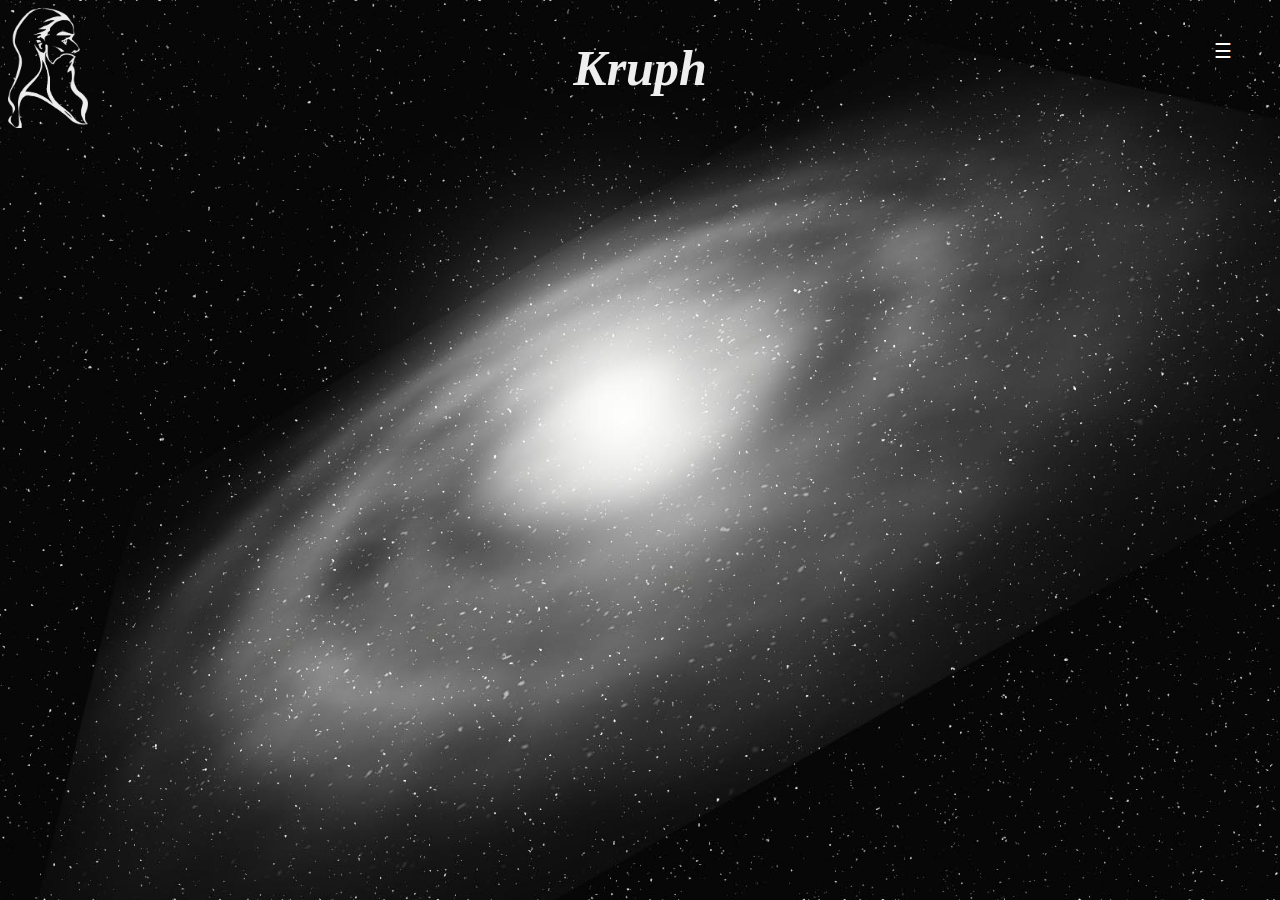
<file: index.html>
<!DOCTYPE html>
<html lang="en">
    <head>
        <meta charset="UTF-8" />
        <meta name="viewport" content="width=device-width, initial-scale=1.0" />
        <title>Kruph</title>
        <link rel="shortcut icon" href="image/icon2.ico" />
        <link rel="stylesheet" href="nav.css" />
        <script src="nav.js"></script>
    </head>

    <body class="body_bg">
        <div class="galaxy">
            <audio
                src="audio/shuttle_ship.mp3"
                autoplay=""
                allow="autoplay"
                id="ship"
            >
                Your browser does not support the audio element.
            </audio>
            <a href="#" onclick="startAud()">Kruph</a>
        </div>

        <div id="mySidebar" class="sidebar">
            <a href="javascript:void(0)" class="closebtn" onclick="closeNav()"
                >&times;</a
            >
            <a href="about.html">ABOUT</a>
            <a href="index.html">HOME</a>
            <a href="articles.html">BLOG</a>
            <a href="contact.html">CONTACT</a>
        </div>

        <div id="main">
            <button class="openbtn" onclick="openNav()">&#9776;</button>
        </div>
        <!-- <embed src="audio/shuttle_ship.mp3" autostart="true" loop="false" /> -->
    </body>
</html>
</file>
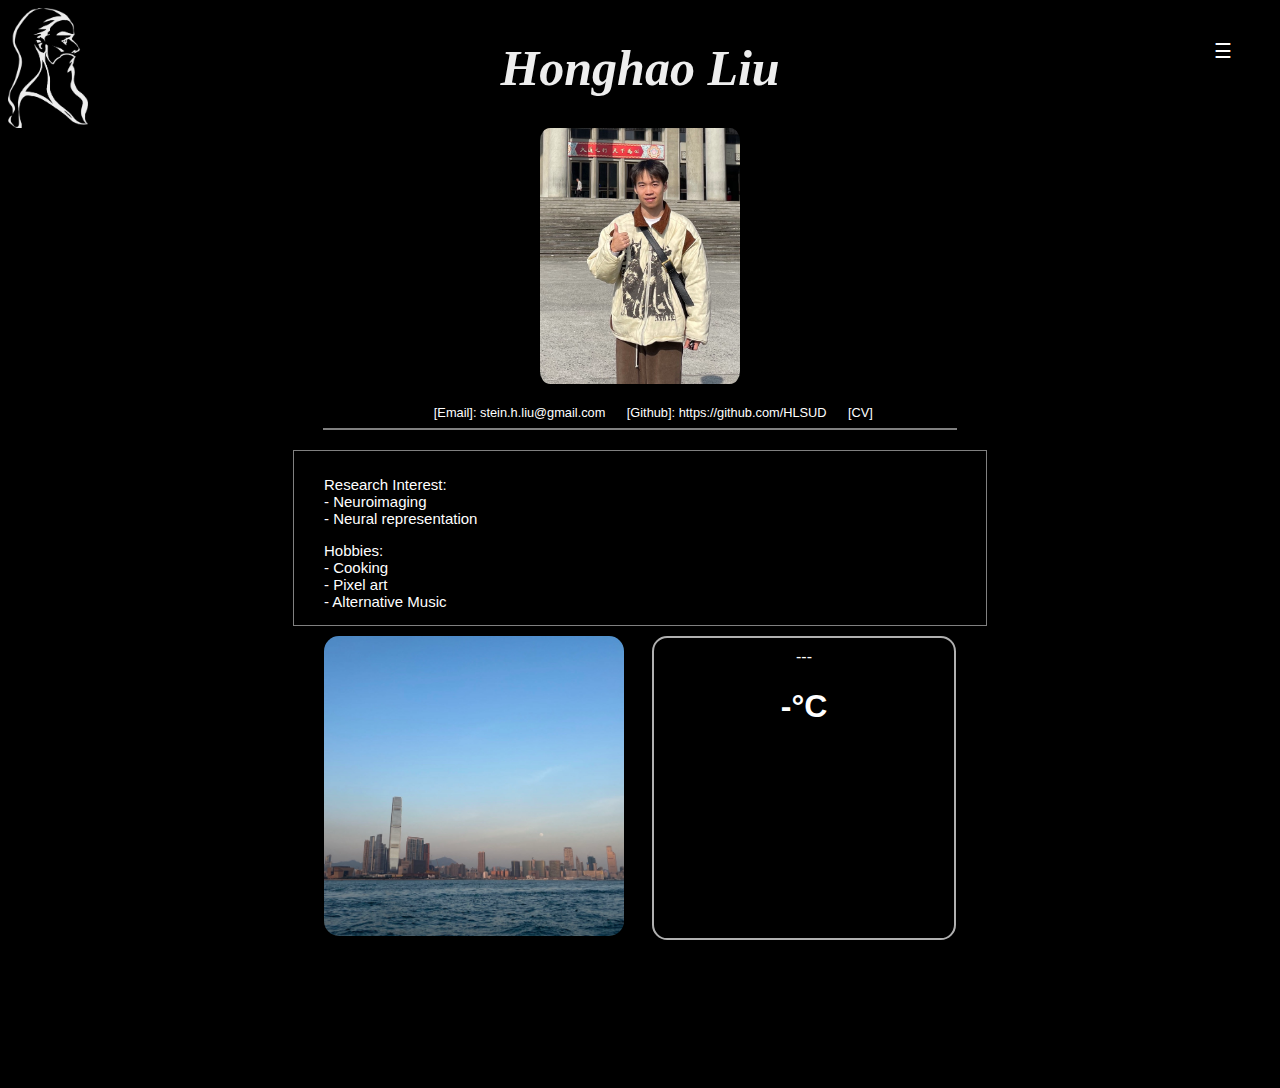
<file: about.html>
<html lang="en">
    <head>
        <meta charset="UTF-8" />
        <meta name="viewport" content="width=device-width, initial-scale=1.0" />
        <title>Honghao Liu</title>
        <link rel="shortcut icon" href="image/icon2.ico" />
        <link rel="stylesheet" href="nav.css" />
    </head>

    <body style="background-color: rgba(0, 0, 0)">
        <div class="galaxy">
            <a href="#">Honghao Liu</a>
        </div>
        <!-- # -- Navigation -- -->
        <div id="mySidebar" class="sidebar">
            <a href="javascript:void(0)" class="closebtn" onclick="closeNav()"
                >&times;</a
            >
            <a href="about.html">ABOUT</a>
            <a href="index.html">HOME</a>
            <a href="articles.html">BLOG</a>
            <a href="contact.html">CONTACT</a>
        </div>

        <div id="main">
            <button class="openbtn" onclick="openNav()">&#9776;</button>
        </div>

        <!-- photo email and tel -->
        <section>
            <div style="display: inline-block"></div>
            <img
                class="center"
                src="image/photo.jpg"
                alt=""
                style="width: 200px; height: 256px; border-radius: 5%"
            /><br />

            <div style="margin-left: 20pt; margin-top: -20pt" class="cv">
                <p style="color: white" class="about-contact">
                    [Email]: stein.h.liu@gmail.com &nbsp;&nbsp;&nbsp;&nbsp;
                    [Github]: https://github.com/HLSUD &nbsp;&nbsp;&nbsp;&nbsp;
                    <a href="resume.pdf" target="_blank">[CV]</a>
                </p>
            </div>

            <hr color="gray" width="50%" />
        </section>

        <!-- about me text  -->
        <section class="about-text">
            <p>
                Research Interest: <br />
                - Neuroimaging <br />
                - Neural representation <br />
            </p>
            <p>
                Hobbies: <br />
                - Cooking <br />
                - Pixel art <br />
                - Alternative Music
            </p>
        </section>

        <section class="center" style="margin-top: 10; margin-bottom: 10">
            <!-- view  -->
            <img
                src="image/view_hk.jpg"
                alt=""
                class="displayMinblock img_display fade"
            />
            <img
                src="image/dwi2.jpg"
                alt=""
                class="displayMinblock img_display fade"
            />
            <!-- <img
                src="image/dwi4.jpg"
                alt=""
                class="displayMinblock img_display fade"
            /> -->
            <img
                src="image/dirty_astro2.jpg"
                alt=""
                class="displayMinblock img_display fade"
            />
            <img
                src="image/name_pixel.jpg"
                alt=""
                class="displayMinblock img_display fade"
            />

            <!-- weather -->
            <div class="displayMinblock weather_dispay">
                <div class="icon" style="margin-top: 10">---</div>
                <h1 class="temp">-°C</h1>
                <p class="location"></p>
            </div>
        </section>

        <!-- <section class="center" style="height: 20%">
            <div style="display: block; position: absolute"></div>
        </section> -->

        <script src="nav.js"></script>
    </body>
</html>
</file>
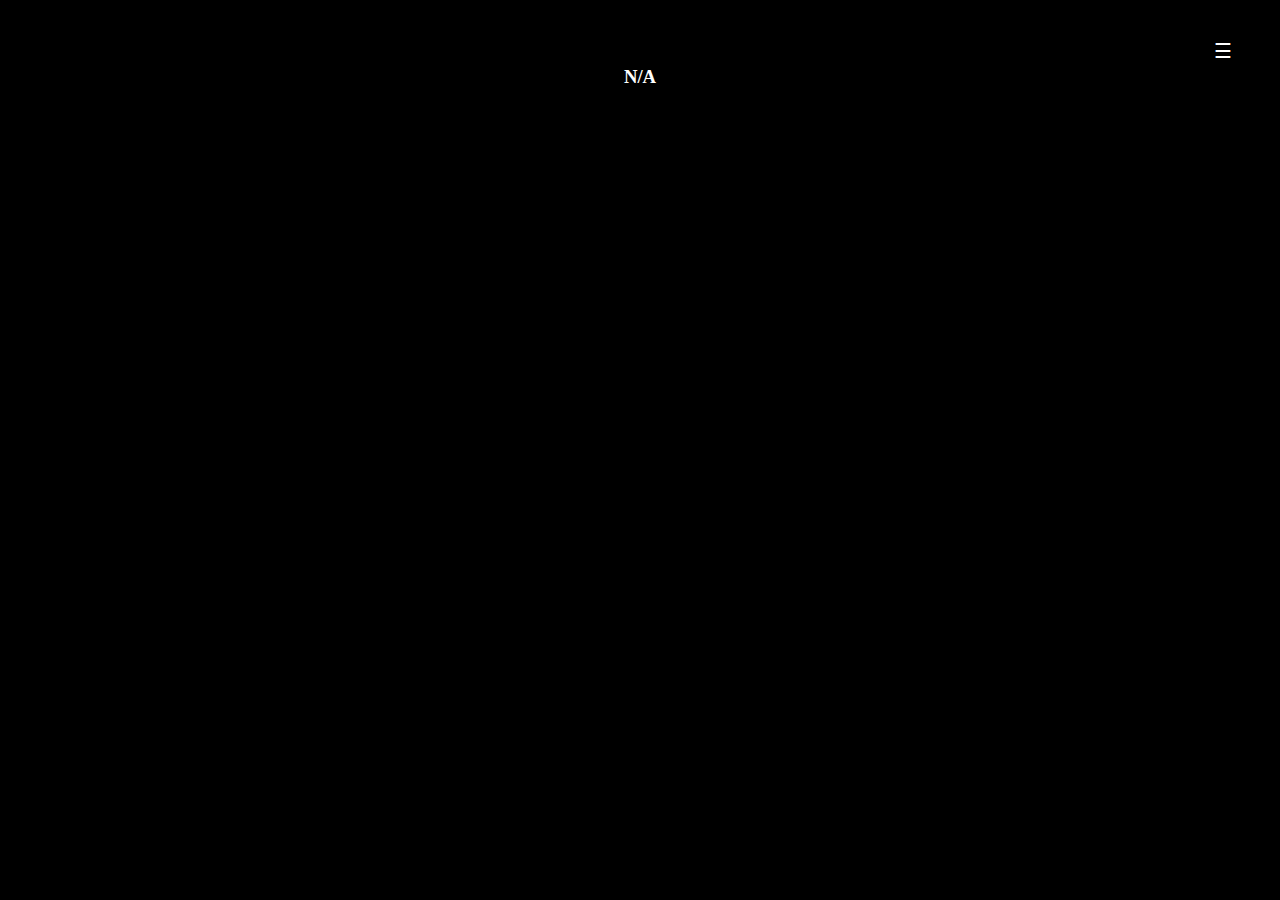
<file: articles.html>
<html lang="en">
    <head>
        <meta charset="UTF-8" />
        <meta name="viewport" content="width=device-width, initial-scale=1.0" />
        <title>Honghao Liu</title>
        <link rel="shortcut icon" href="image/icon2.ico" />
        <link rel="stylesheet" href="nav.css" />
        <script src="nav.js"></script>
    </head>

    <body style="background-color: black">
        <!-- <div class="galaxy"><a href="#">Honghao Liu</a></div> -->
        <div id="mySidebar" class="sidebar">
            <a href="javascript:void(0)" class="closebtn" onclick="closeNav()"
                >&times;</a
            >
            <a href="about.html">ABOUT</a>
            <a href="index.html">HOME</a>
            <a href="articles.html">BLOG</a>
            <a href="contact.html">CONTACT</a>
        </div>

        <div id="main">
            <button class="openbtn" onclick="openNav()">&#9776;</button>
        </div>
        <h1>Articles</h1>
        <h3 style="color: white; text-align: center">N/A</h3>
        <ol></ol>
    </body>
</html>
</file>
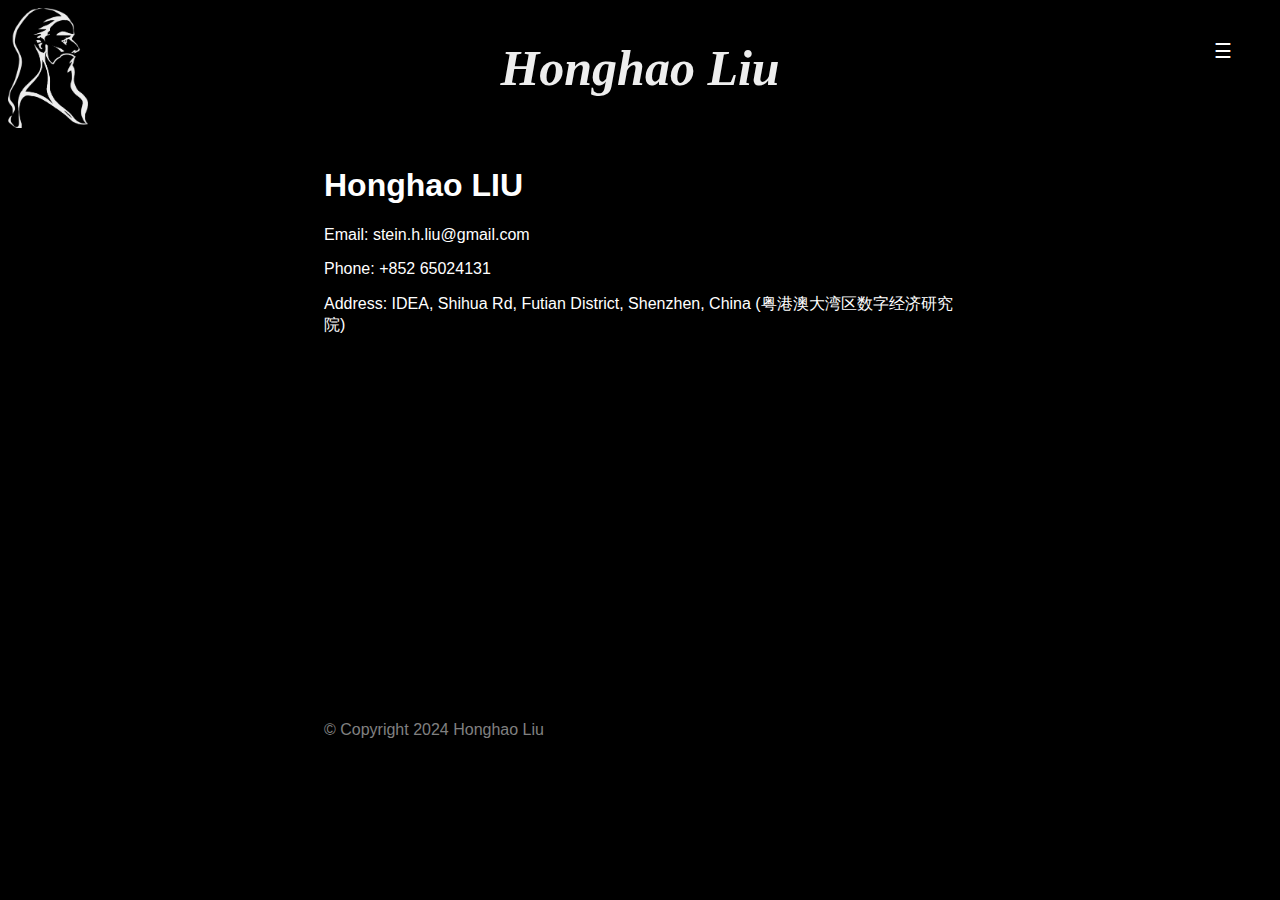
<file: contact.html>
<html lang="en">
    <head>
        <meta charset="UTF-8" />
        <meta name="viewport" content="width=device-width, initial-scale=1.0" />
        <title>Honghao Liu</title>
        <link rel="shortcut icon" href="image/icon2.ico" />
        <link rel="stylesheet" href="nav.css" />
        <script src="nav.js"></script>
    </head>

    <body style="background-color: rgba(0, 0, 0)">
        <div class="galaxy"><a href="#">Honghao Liu</a></div>
        # -- Navigation --
        <div id="mySidebar" class="sidebar">
            <a href="javascript:void(0)" class="closebtn" onclick="closeNav()"
                >&times;</a
            >
            <a href="about.html">ABOUT</a>
            <a href="index.html">HOME</a>
            <a href="articles.html">BLOG</a>
            <a href="contact.html">CONTACT</a>
        </div>

        <div id="main">
            <button class="openbtn" onclick="openNav()">&#9776;</button>
        </div>
        <div class="center" style="color: white">
            <div
                style="
                    font-family: Garamond, Verdana, Georgia, Tahoma, sans-serif;
                "
            >
                <h1>Honghao LIU</h1>
                <p>Email: stein.h.liu@gmail.com</p>
                <p>Phone: +852 65024131</p>
                <p>
                    Address: IDEA, Shihua Rd, Futian District, Shenzhen, China
                    (粤港澳大湾区数字经济研究院)
                </p>
            </div>
            <div>
                <iframe
                    float="right"
                    display="inline;"
                    width="80%"
                    height="80%"
                    src="https://www.google.com/maps/embed?pb=!1m18!1m12!1m3!1d4002.500045840217!2d114.05316202606635!3d22.506593748174026!2m3!1f0!2f0!3f0!3m2!1i1024!2i768!4f13.1!3m3!1m2!1s0x3403f6b64f4c2093%3A0xdd344695be6ad22b!2z5rex5Zyz6ZW_5a-M6YeR6IyC5aSn5Y6m!5e0!3m2!1sen!2sae!4v1725682034065!5m2!1sen!2sae"
                    style="border: 0"
                    allowfullscreen=""
                    loading="lazy"
                    referrerpolicy="no-referrer-when-downgrade"
                ></iframe>
            </div>
            <p class="page-footer">&copy; Copyright 2024 Honghao Liu</p>
        </div>

        <!-- <footer color="gray">&copy; Honghao Liu</footer> -->
    </body>
</html>
</file>
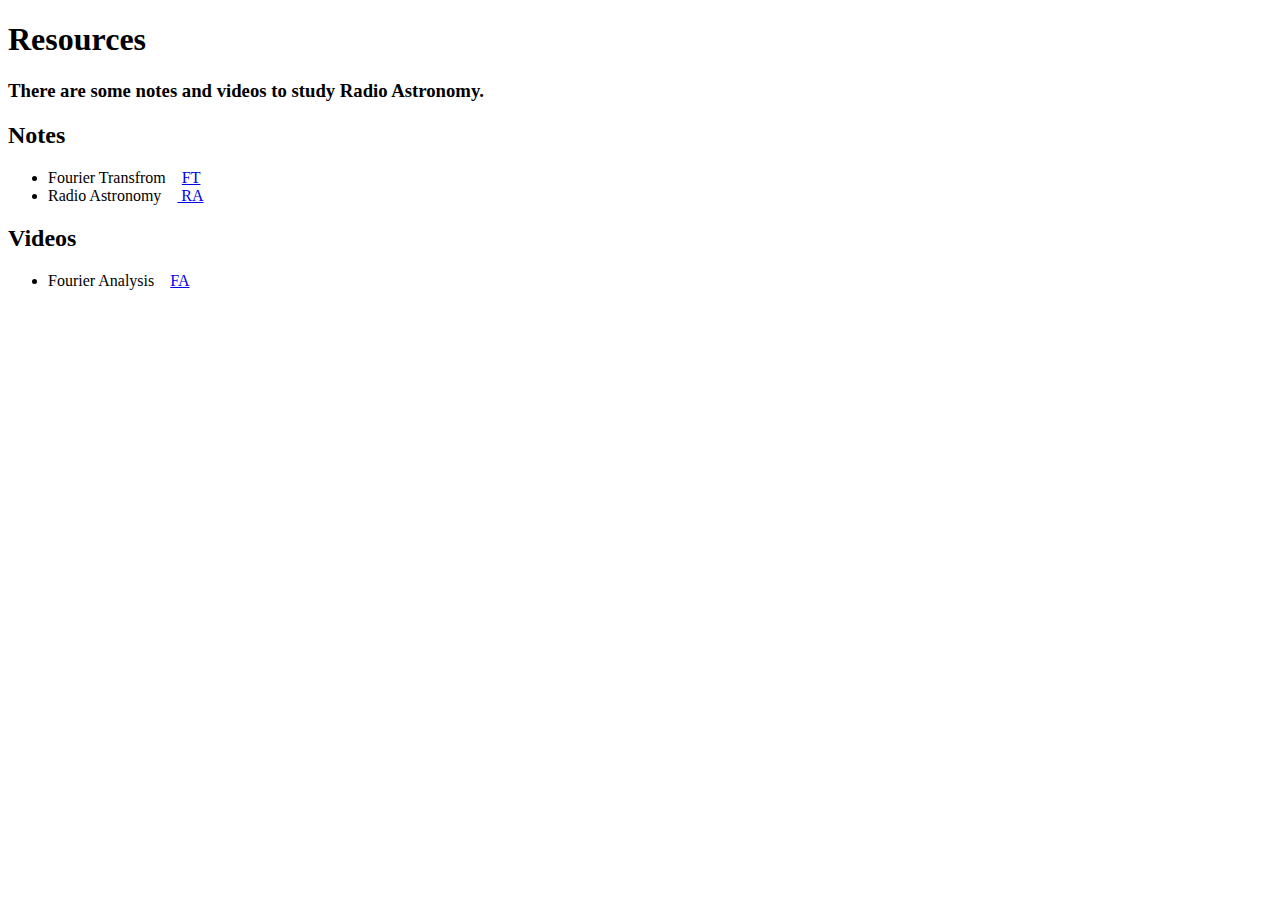
<file: notes.html>
<!DOCTYPE html>
<html lang="en">
<head>
    <meta charset="UTF-8">
    <meta name="viewport" content="width=device-width, initial-scale=1.0">
    <title>Notes</title>
</head>

<body>
    <h1>Resources</h1>
    <h3>
      There are some notes and videos to study Radio Astronomy.
    </h3>

    <h2>Notes</h2>
    <ul>
      <li>Fourier Transfrom &nbsp&nbsp&nbsp<a href="NOTES_PDF/Fourier.pdf">FT</a></li>
      <li>Radio Astronomy &nbsp&nbsp&nbsp<a href="https://web.njit.edu/~gary/728/">&nbspRA</a></li>
    </ul>
    <h2>Videos</h2>
    <ul>
      <li>Fourier Analysis &nbsp&nbsp&nbsp<a href="https://www.youtube.com/playlist?list=PLMrJAkhIeNNT_Xh3Oy0Y4LTj0Oxo8GqsC">FA</a></li>

    </ul>
</body>
</html>
</file>
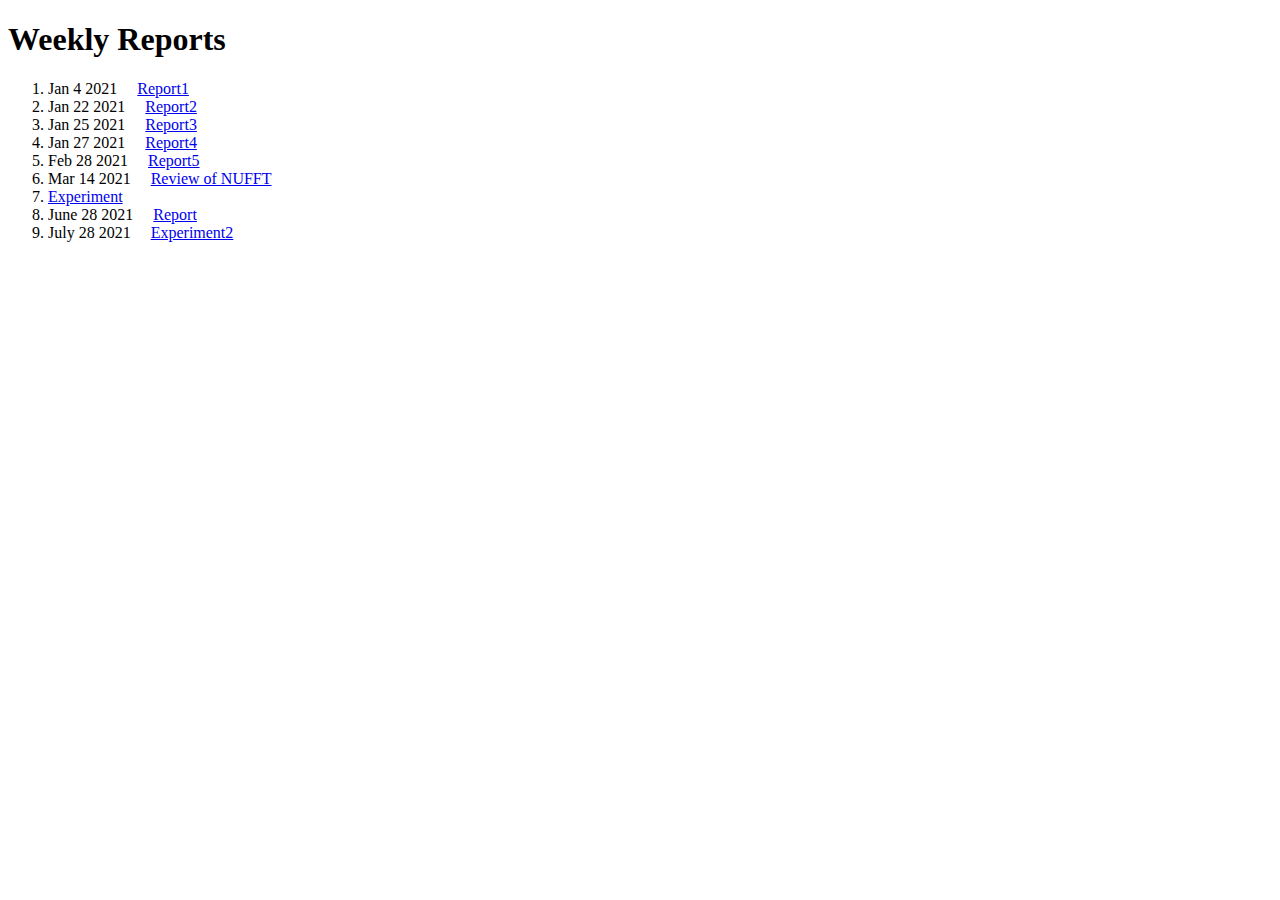
<file: report.html>
<!DOCTYPE html>
<html lang="en">
<head>
    <meta charset="UTF-8">
    <meta name="viewport" content="width=device-width, initial-scale=1.0">
    <title>Articles</title>
</head>
<style media="screen">
  .remove_under{
    text-decoration: none;
  }
</style>
<body>
<h1>Weekly Reports</h1>
<ol>
  <li>Jan 4 2021 &nbsp&nbsp&nbsp
    <a href="Weekly_Report/Weekly_Report.pdf">Report1</a>
  </li>
  <li>Jan 22 2021 &nbsp&nbsp&nbsp
    <a href="Weekly_Report/Weekly_Report_2.pdf">Report2</a>
  </li>
  <li>Jan 25 2021 &nbsp&nbsp&nbsp
    <a href="Weekly_Report/Weekly_Report_3.pdf">Report3</a>
  </li>
  <li>Jan 27 2021 &nbsp&nbsp&nbsp
    <a href="Weekly_Report/Weekly_Report_4.pdf">Report4</a>
  </li>
  <li>Feb 28 2021 &nbsp&nbsp&nbsp
    <a href="Weekly_Report/Weekly_Report_5.pdf">Report5</a>
  </li>
  <!-- <li>Mar 11 2021 &nbsp&nbsp&nbsp
    <a href="Weekly_Report/Weekly_Report_6.pdf">DFT Memory Issue</a>
  </li> -->
  <li>Mar 14 2021 &nbsp&nbsp&nbsp
    <a href="Weekly_Report/Weekly_Report_7.pdf">Review of NUFFT</a>
  </li>
  <li>
    <a href="Weekly_Report/Weekly_Report_8.pdf">Experiment</a>
  </li>
  <li>
    June 28 2021 &nbsp&nbsp&nbsp
    <a href="Weekly_Report/Report.pdf">Report</a>
  </li>
  <li>
    July 28 2021 &nbsp&nbsp&nbsp
    <a href="Weekly_Report/Experiments.pdf">Experiment2</a>
  </li>
</ol>
</body>
</file>
<file: nav.css>
/* The sidebar menu */
.sidebar {
    height: 100%; /* 100% Full-height */
    width: 0; /* 0 width - change this with JavaScript */
    position: fixed; /* Stay in place */
    z-index: 1; /* Stay on top */
    top: 0;
    right: 0;
    background-color: #111; /* Black*/
    overflow-x: hidden; /* Disable horizontal scroll */
    padding-top: 60px; /* Place content 60px from the top */
    transition: 0.5s; /* 0.5 second transition effect to slide in the sidebar */
}

/* The sidebar links */
.sidebar a {
    padding: 8px 8px 8px 32px;
    text-decoration: none;
    font-size: 20px;
    color: #818181;
    display: block;
    transition: 0.3s;
    text-align: right;
    margin-right: 50px;
}

/* When you mouse over the navigation links, change their color */
.sidebar a:hover {
    color: #f1f1f1;
}

/* Position and style the close button (top right corner) */
.sidebar .closebtn {
    font-size: 20px;
    padding: 10px 20px;
    border: none;
    position: absolute;
    top: 3%;
    right: 3%;
    margin-bottom: 10px;
    margin-right: 30px;

    /* margin-left: 50px; */
}

/* The button used to open the sidebar */
.openbtn {
    font-size: 20px;
    cursor: pointer;
    background-color: transparent;
    color: white;
    padding: 10px 15px;

    border: none;
}

.openbtn:hover {
    color: #444;
}

.galaxy {
    height: 120px;
    background-image: url(image/wobg_w.png);
    background-color: transparent;
    background-size: 80px;
    background-repeat: no-repeat;
    text-align: center;
    font-size: large;
    font-style: italic;
    color: white;
    font-weight: bold;
    line-height: 120px;
    /* background-attachment: fixed; */

    /* how to fix */
}
.galaxy a {
    display: inline-block;
    text-decoration: none;
    font-size: 50px;
    color: rgb(238, 238, 238);
}

.body_bg {
    /* background-color: black;
      background-image: url(dishes.jpg);
      background-position: center 120px;
      background-attachment: fixed;
      background-repeat: no-repeat; */
    background-color: rgba(0, 0, 0);
    background: rgba(0, 0, 0) url(image/galaxy.jpg) center fixed no-repeat;
    background-size: cover;
}

/* Style page content - use this if you want to push the page content to the right when you open the side navigation */
#main {
    transition: 0.5s; /* If you want a transition effect */
    padding: 20px;
    position: absolute;
    top: 1%;
    right: 1%;
}

.center {
    display: block;
    margin-left: auto;
    margin-right: auto;
    width: 50%;
    height: 50%;
}

.cv {
}

.cv a:link {
    color: white;
    background-color: transparent;
    text-decoration: none;
}

.cv a:visited {
    color: gray;
    background-color: transparent;
    text-decoration: none;
}

.about-text {
    width: 50%;
    /* height: 200px; */
    background-color: black;
    border: 1px solid gray;
    color: white;
    padding-top: 10px;
    padding-left: 30px;
    padding-right: 30px;
    margin: 0 auto;
    margin-top: 20px;
    font-family: Garamond, Verdana, Georgia, Tahoma, sans-serif;
    text-align: left;
    font-size: 15px;
}

.page-footer {
    color: gray;
    /* position: absolute; */
    bottom: 0;
    /* width: 50%; */
    height: 2.5rem;
    font-family: Garamond, Verdana, Georgia, Tahoma, sans-serif;
}

.about-text p {
    margin-bottom: 15px;
}

.about-contact {
    width: 80%;
    /* height: 200px; */
    background-color: black;
    color: white;
    padding-top: 10px;
    padding-left: 30px;
    padding-right: 30px;
    margin: 0 auto;
    margin-top: 20px;
    font-family: Garamond, Verdana, Georgia, Tahoma, sans-serif;
    text-align: center;
    font-size: 1vw;
    text-align: center;
}

.displayMinblock {
    height: 300px;
    width: 300px;
    display: inline-block;
    border-radius: 5%;
    /* float: right; */
    /* padding-top: 12px;
    border-radius: 16px;
    */
}

.img_display {
    color: black;
    position: absolute;
}

.weather_dispay {
    float: right;
    text-align: center;
    color: white;
    font-family: Garamond, Verdana, Georgia, Tahoma, sans-serif;
    border: 2px solid rgb(176, 176, 176);
}

.photo_style {
    width: 500px;
    height: auto;
    border-radius: 5%;
}

/* On smaller screens, where height is less than 450px, change the style of the sidenav (less padding and a smaller font size) */
@media screen and (max-height: 450px) {
    .sidebar {
        padding-top: 15px;
    }
    .sidebar a {
        font-size: 18px;
    }
}

@keyframes fade {
    from {
        opacity: 0.4;
    }
    to {
        opacity: 1;
    }
}

@media screen and (max-width: 1200px) {
    .weather_dispay {
        display: none;
    }
    .img_display {
        display: block;
        margin-left: auto;
        margin-right: auto;
        width: 100%;
        height: auto;
        position: initial;
    }
}

@media screen and (max-width: 800px) {
    .galaxy {
        font-size: medium;
        background-size: 50px;
    }
    .galaxy a {
        font-size: medium;
    }
    .about-contact {
        font-size: 12px;
    }
    .about-text {
        font-size: 12px;
        width: 80%;
    }
    .photo_style {
        width: 300px;
    }
    .weather_dispay {
        display: none;
    }
    .center {
        width: 80%;
    }
    .img_display {
        display: block;
        margin-left: auto;
        margin-right: auto;
        width: 100%;
        height: auto;
        position: initial;
    }
}
</file>
